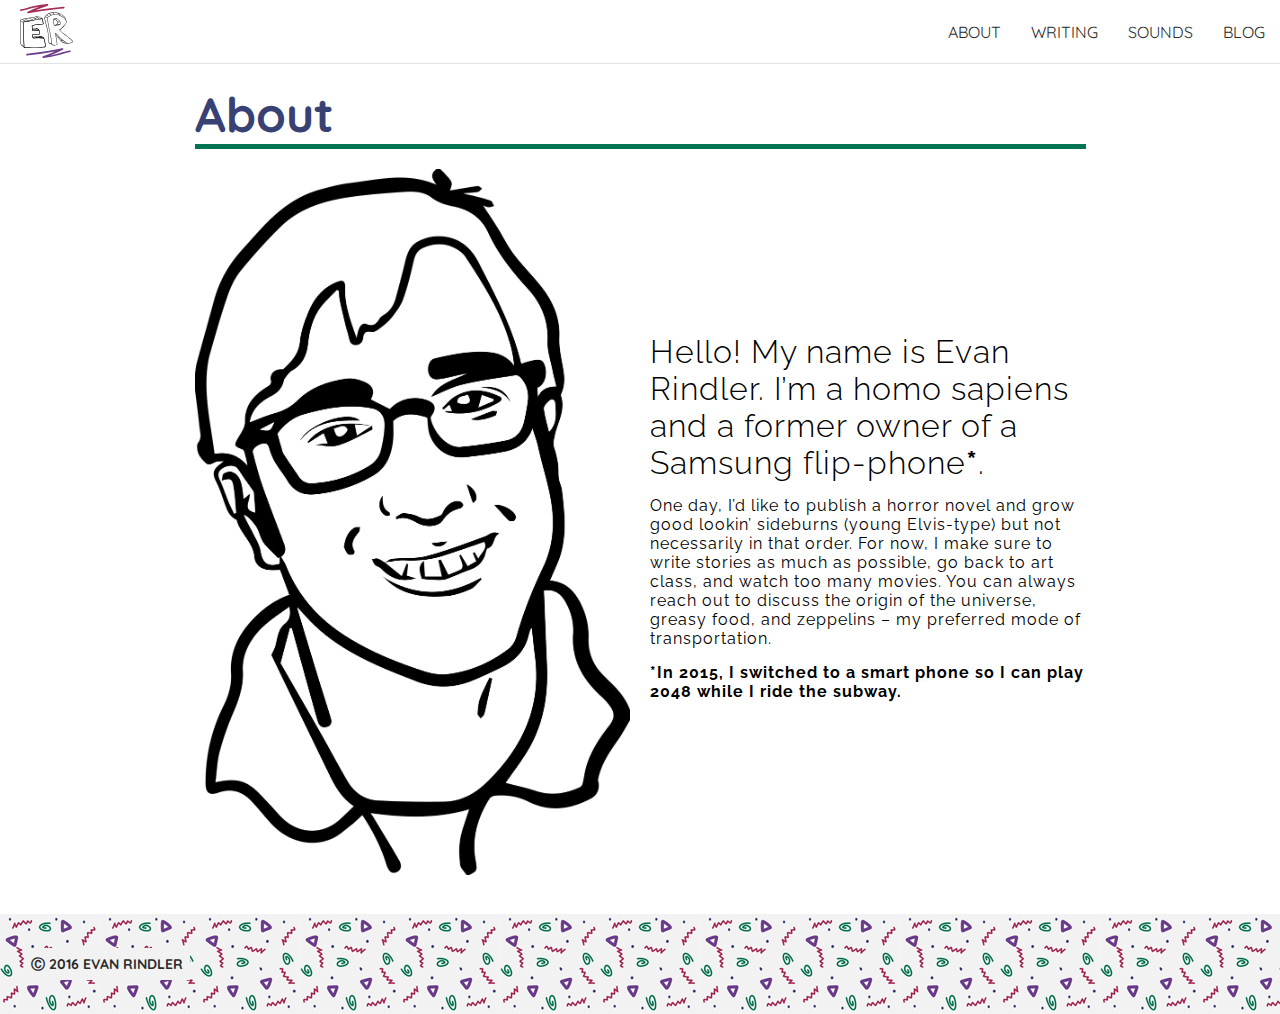
<file: about/index.html>
<!doctype html>
<html>
  <head>
    <meta charset="utf-8">
    
    <!-- Always force latest IE rendering engine or request Chrome Frame -->
    <meta content="IE=edge,chrome=1" http-equiv="X-UA-Compatible">
    <meta name="viewport" content="width=device-width, initial-scale=1">
    <meta property="og:description" content="Evan Rindler's Personal Site">
    <meta property="og:title" content="Evan Rindler">
    <meta property="og:url" content="http://evanrindler.com">
    <link rel="shortcut icon" href="/images/favicon.ico">
    
    <title>Evan Rindler</title>
    <link href="https://fonts.googleapis.com/css?family=Lora:400,400i,700,700i|Quicksand:300,400,700|Raleway:300,400,500,600,700" rel="stylesheet">
    <link href="../stylesheets/normalize.css" rel="stylesheet" type="text/css" /><link href="../stylesheets/index.css" rel="stylesheet" type="text/css" />
    <script src="../javascripts/vendor/jquery.js" type="text/javascript"></script><script src="../javascripts/vendor/tabletop.js" type="text/javascript"></script><script src="../javascripts/data.js" type="text/javascript"></script>
  </head>
  
  <body>
    <nav>
    <div class="nav-wrapper">
        <div class="logo-wrapper">
            <div class="logo clearfix">
                <a href="//www.evanrindler.com/">
                    <img class="personal-logo" src="/images/logo.svg" alt="">
                </a>
            </div>
        </div>
      <ul id="nav-links" class="clearfix">
        <li><a href="http://medium.com/@erindler" target="_blank">Blog</a></li>
        <li><a href="/sounds">Sounds</a></li>
        <li><a href="/writing">Writing</a></li>
        <li><a href="/about">About</a></li>
      </ul>
    </div>
</nav>
    <div class="container">
    <div class="section-wrapper">
        <h1 id="about">About</h1>
        <div class="about-me clearfix">
            <div class="about-image">
                <img src="/images/aboutme.png">
            </div>
            <div class="about-description">
                <p class="intro">Hello! My name is Evan Rindler. I’m a homo sapiens and a former owner of a Samsung flip-phone<strong>*</strong>.</p>
                <p>One day, I’d like to publish a horror novel and grow good lookin’ sideburns (young Elvis-type) but not necessarily in that order.  For now, I make sure to write stories as much as possible, go back to art class, and watch too many movies. You can always reach out to discuss the origin of the universe, greasy food, and zeppelins – my preferred mode of transportation.</p>
                <p><strong>*In 2015, I switched to a smart phone so I can play 2048 while I ride the subway.</strong></p>
            </div>
        </div>
    </div>
</div>
    <footer>
    <div class="credits-container">
        <div class="credits">
            <p><span>&#9400; 2016 Evan Rindler</span></p>
        </div>
    </div>
</footer>
  </body>
</html>
</file>
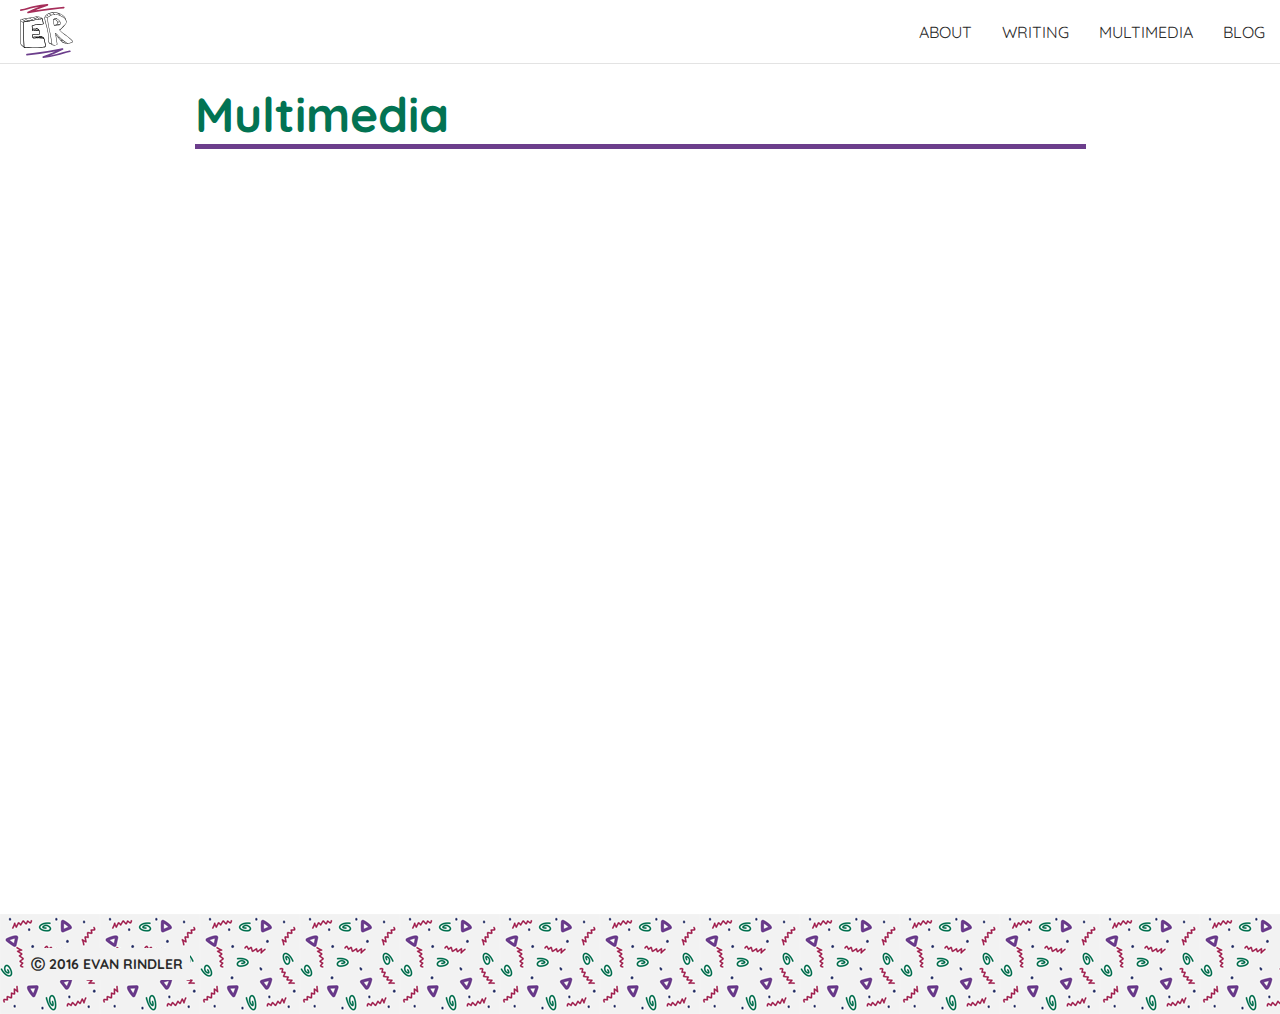
<file: multimedia/index.html>
<!doctype html>
<html>
  <head>
    <meta charset="utf-8">
    
    <!-- Always force latest IE rendering engine or request Chrome Frame -->
    <meta content="IE=edge,chrome=1" http-equiv="X-UA-Compatible">
    <meta name="viewport" content="width=device-width, initial-scale=1">
    <meta property="og:description" content="Evan Rindler's Personal Site">
    <meta property="og:title" content="Evan Rindler">
    <meta property="og:url" content="http://evanrindler.github.io">
    <link rel="shortcut icon" href="/images/favicon.ico">
    
    <title>Evan Rindler</title>
    <link href="https://fonts.googleapis.com/css?family=Lora:400,400i,700,700i|Quicksand:300,400,700|Raleway:300,400,500,600,700" rel="stylesheet">
    <link href="../stylesheets/normalize.css" rel="stylesheet" type="text/css" /><link href="../stylesheets/index.css" rel="stylesheet" type="text/css" />
    <script src="../javascripts/vendor/jquery.js" type="text/javascript"></script><script src="../javascripts/vendor/tabletop.js" type="text/javascript"></script><script src="../javascripts/data.js" type="text/javascript"></script>
  </head>
  
  <body>
    <nav>
    <div class="nav-wrapper">
        <div class="logo-wrapper">
            <div class="logo clearfix">
                <a href="//www.evanrindler.com/">
                    <img class="personal-logo" src="/images/logo.svg" alt="">
                </a>
            </div>
        </div>
      <ul id="nav-links" class="clearfix">
        <li><a href="/blog">Blog</a></li>
        <li><a href="/multimedia">Multimedia</a></li>
        <li><a href="/writing">Writing</a></li>
        <li><a href="/about">About</a></li>
      </ul>
    </div>
</nav>
    <div class="container">
    <div class="section-wrapper media-wrapper">
        <h1 id="multimedia">Multimedia</h1>
        <div class="multimedia-entries">
        </div>
    </div>
</div>
    <footer>
    <div class="credits-container">
        <div class="credits">
            <p><span>&#9400; 2016 Evan Rindler</span></p>
        </div>
    </div>
</footer>
  </body>
</html>
</file>
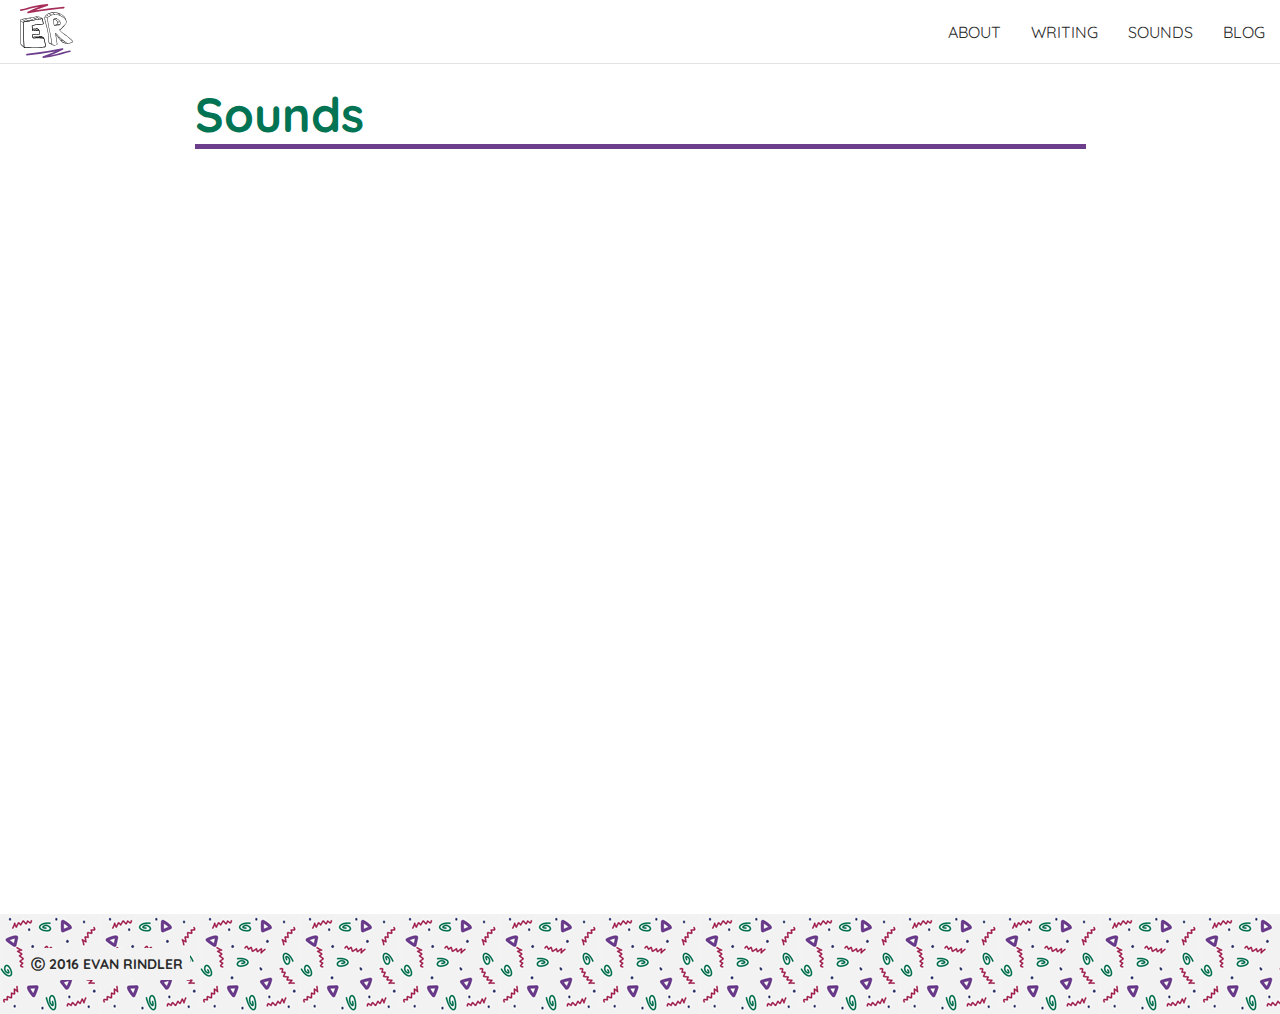
<file: sounds/index.html>
<!doctype html>
<html>
  <head>
    <meta charset="utf-8">
    
    <!-- Always force latest IE rendering engine or request Chrome Frame -->
    <meta content="IE=edge,chrome=1" http-equiv="X-UA-Compatible">
    <meta name="viewport" content="width=device-width, initial-scale=1">
    <meta property="og:description" content="Evan Rindler's Personal Site">
    <meta property="og:title" content="Evan Rindler">
    <meta property="og:url" content="http://evanrindler.com">
    <link rel="shortcut icon" href="/images/favicon.ico">
    
    <title>Evan Rindler</title>
    <link href="https://fonts.googleapis.com/css?family=Lora:400,400i,700,700i|Quicksand:300,400,700|Raleway:300,400,500,600,700" rel="stylesheet">
    <link href="../stylesheets/normalize.css" rel="stylesheet" type="text/css" /><link href="../stylesheets/index.css" rel="stylesheet" type="text/css" />
    <script src="../javascripts/vendor/jquery.js" type="text/javascript"></script><script src="../javascripts/vendor/tabletop.js" type="text/javascript"></script><script src="../javascripts/data.js" type="text/javascript"></script>
  </head>
  
  <body>
    <nav>
    <div class="nav-wrapper">
        <div class="logo-wrapper">
            <div class="logo clearfix">
                <a href="//www.evanrindler.com/">
                    <img class="personal-logo" src="/images/logo.svg" alt="">
                </a>
            </div>
        </div>
      <ul id="nav-links" class="clearfix">
        <li><a href="http://medium.com/@erindler" target="_blank">Blog</a></li>
        <li><a href="/sounds">Sounds</a></li>
        <li><a href="/writing">Writing</a></li>
        <li><a href="/about">About</a></li>
      </ul>
    </div>
</nav>
    <div class="container">
    <div class="section-wrapper media-wrapper">
        <h1 id="multimedia">Sounds</h1>
        <div class="multimedia-entries">
        </div>
    </div>
</div>
    <footer>
    <div class="credits-container">
        <div class="credits">
            <p><span>&#9400; 2016 Evan Rindler</span></p>
        </div>
    </div>
</footer>
  </body>
</html>
</file>
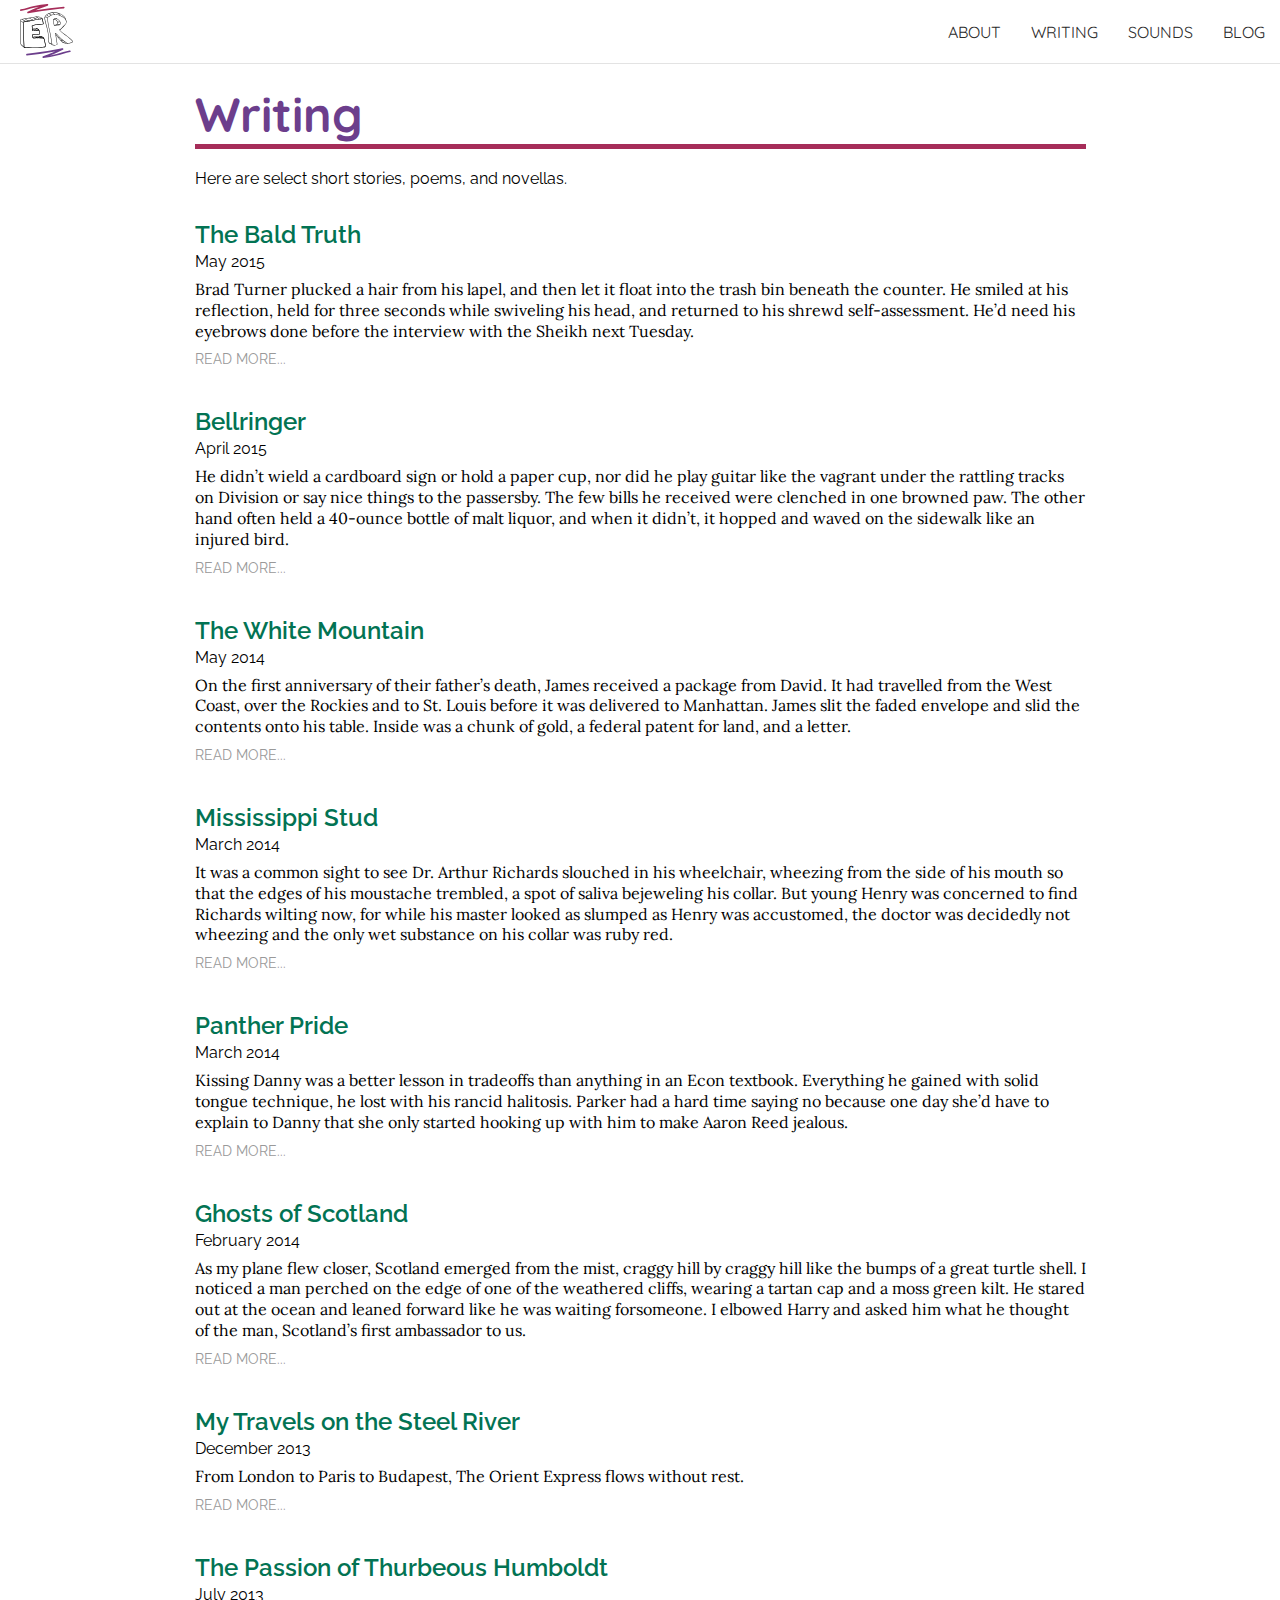
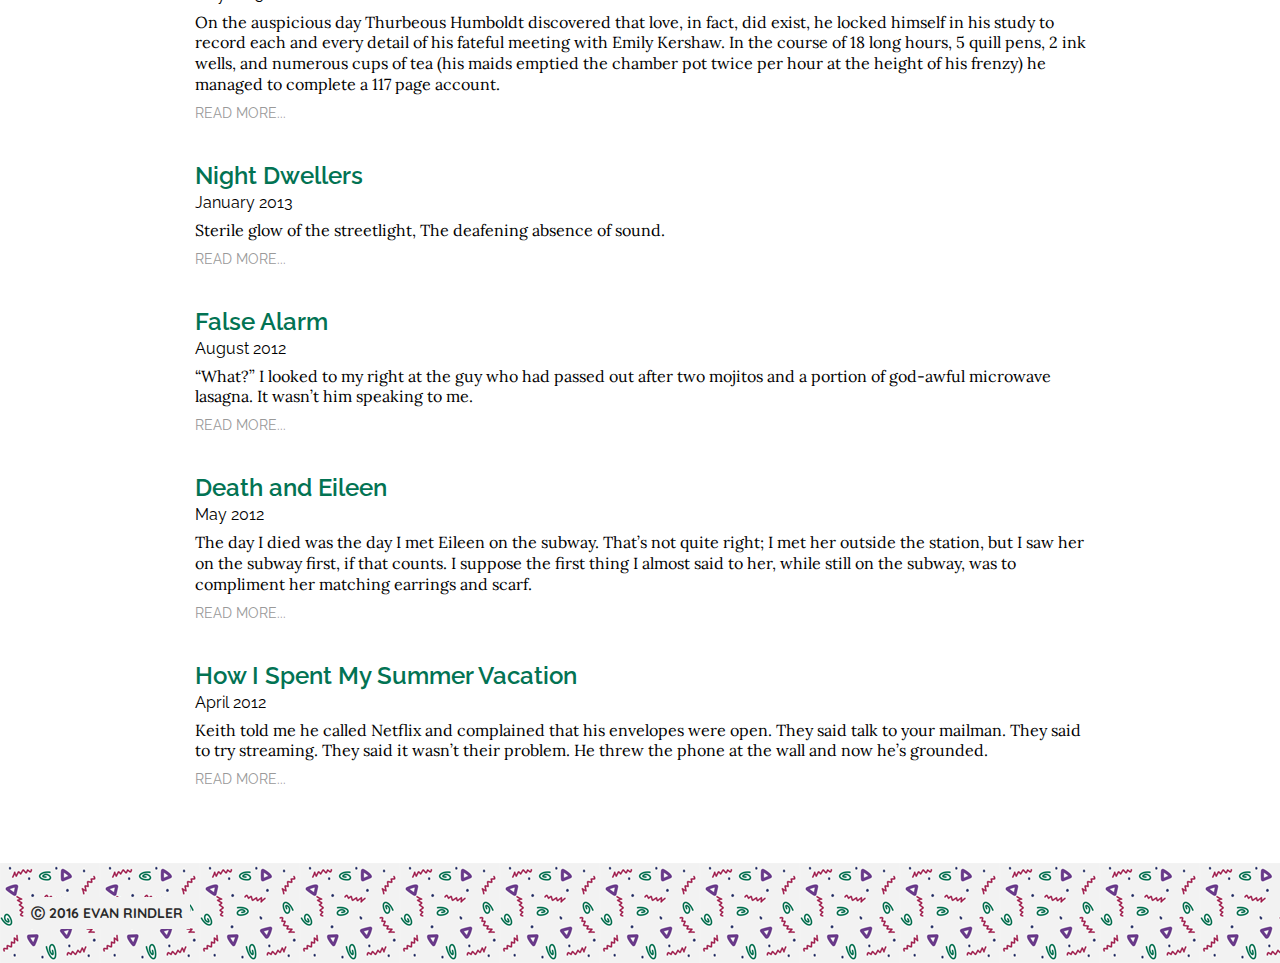
<file: writing/index.html>
<!doctype html>
<html>
  <head>
    <meta charset="utf-8">
    
    <!-- Always force latest IE rendering engine or request Chrome Frame -->
    <meta content="IE=edge,chrome=1" http-equiv="X-UA-Compatible">
    <meta name="viewport" content="width=device-width, initial-scale=1">
    <meta property="og:description" content="Evan Rindler's Personal Site">
    <meta property="og:title" content="Evan Rindler">
    <meta property="og:url" content="http://evanrindler.com">
    <link rel="shortcut icon" href="/images/favicon.ico">
    
    <title>Evan Rindler</title>
    <link href="https://fonts.googleapis.com/css?family=Lora:400,400i,700,700i|Quicksand:300,400,700|Raleway:300,400,500,600,700" rel="stylesheet">
    <link href="../stylesheets/normalize.css" rel="stylesheet" type="text/css" /><link href="../stylesheets/index.css" rel="stylesheet" type="text/css" />
    <script src="../javascripts/vendor/jquery.js" type="text/javascript"></script><script src="../javascripts/vendor/tabletop.js" type="text/javascript"></script><script src="../javascripts/data.js" type="text/javascript"></script>
  </head>
  
  <body>
    <nav>
    <div class="nav-wrapper">
        <div class="logo-wrapper">
            <div class="logo clearfix">
                <a href="//www.evanrindler.com/">
                    <img class="personal-logo" src="/images/logo.svg" alt="">
                </a>
            </div>
        </div>
      <ul id="nav-links" class="clearfix">
        <li><a href="http://medium.com/@erindler" target="_blank">Blog</a></li>
        <li><a href="/sounds">Sounds</a></li>
        <li><a href="/writing">Writing</a></li>
        <li><a href="/about">About</a></li>
      </ul>
    </div>
</nav>
    <div class="container">
    <div class="section-wrapper media-wrapper">
        <h1 id="writing">Writing</h1>
        <p id="writing-description">Here are select short stories, poems, and novellas. </p>
        <div class="story-list">
                <div class="story-entry">
                    <h2>The Bald Truth</h2>
                    <p class="story-date">May 2015</p>
                    <div class="story-preview"><p>Brad Turner plucked a hair from his lapel, and then let it float into the trash bin beneath the counter. He smiled at his reflection, held for three seconds while swiveling his head, and returned to his shrewd self-assessment. He’d need his eyebrows done before the interview with the Sheikh next Tuesday.</p></div>
                    <a href= story/the-bald-truth/ ><p class="read-more">Read more...</p></a>
                </div>
                <div class="story-entry">
                    <h2>Bellringer</h2>
                    <p class="story-date">April 2015</p>
                    <div class="story-preview"><p>He didn’t wield a cardboard sign or hold a paper cup, nor did he play guitar like the vagrant under the rattling tracks on Division or say nice things to the passersby. The few bills he received were clenched in one browned paw. The other hand often held a 40-ounce bottle of malt liquor, and when it didn’t, it hopped and waved on the sidewalk like an injured bird.</p></div>
                    <a href= story/bellringer/ ><p class="read-more">Read more...</p></a>
                </div>
                <div class="story-entry">
                    <h2>The White Mountain</h2>
                    <p class="story-date">May 2014</p>
                    <div class="story-preview"><p>On the first anniversary of their father’s death, James received a package from David. It had travelled from the West Coast, over the Rockies and to St. Louis before it was delivered to Manhattan. James slit the faded envelope and slid the contents onto his table. Inside was a chunk of gold, a federal patent for land, and a letter.</p></div>
                    <a href= story/the-white-mountain/ ><p class="read-more">Read more...</p></a>
                </div>
                <div class="story-entry">
                    <h2>Mississippi Stud</h2>
                    <p class="story-date">March 2014</p>
                    <div class="story-preview"><p>It was a common sight to see Dr. Arthur Richards slouched in his wheelchair, wheezing from the side of his mouth so that the edges of his moustache trembled, a spot of saliva bejeweling his collar. But young Henry was concerned to find Richards wilting now, for while his master looked as slumped as Henry was accustomed, the doctor was decidedly not wheezing and the only wet substance on his collar was ruby red.</p></div>
                    <a href= story/mississippi-stud/ ><p class="read-more">Read more...</p></a>
                </div>
                <div class="story-entry">
                    <h2>Panther Pride</h2>
                    <p class="story-date">March 2014</p>
                    <div class="story-preview"><p>Kissing Danny was a better lesson in tradeoffs than anything in an Econ textbook. Everything he gained with solid tongue technique, he lost with his rancid halitosis. Parker had a hard time saying no because one day she’d have to explain to Danny that she only started hooking up with him to make Aaron Reed jealous.</p></div>
                    <a href= story/panther-pride/ ><p class="read-more">Read more...</p></a>
                </div>
                <div class="story-entry">
                    <h2>Ghosts of Scotland</h2>
                    <p class="story-date">February 2014</p>
                    <div class="story-preview"><p>As my plane flew closer, Scotland emerged from the mist, craggy hill by craggy hill like the bumps of a great turtle shell. I noticed a man perched on the edge of one of the weathered cliffs, wearing a tartan cap and a moss green kilt. He stared out at the ocean and leaned forward like he was waiting forsomeone. I elbowed Harry and asked him what he thought of the man, Scotland’s first ambassador to us.</p></div>
                    <a href= story/ghosts-of-scotland/ ><p class="read-more">Read more...</p></a>
                </div>
                <div class="story-entry">
                    <h2>My Travels on the Steel River</h2>
                    <p class="story-date">December 2013</p>
                    <div class="story-preview"><p>From London to Paris to Budapest, The Orient Express flows without rest.</p></div>
                    <a href= story/my-travels-on-the-steel-river/ ><p class="read-more">Read more...</p></a>
                </div>
                <div class="story-entry">
                    <h2>The Passion of Thurbeous Humboldt</h2>
                    <p class="story-date">July 2013</p>
                    <div class="story-preview"><p>On the auspicious day Thurbeous Humboldt discovered that love, in fact, did exist, he locked himself in his study to record each and every detail of his fateful meeting with Emily Kershaw. In the course of 18 long hours, 5 quill pens, 2 ink wells, and numerous cups of tea (his maids emptied the chamber pot twice per hour at the height of his frenzy) he managed to complete a 117 page account.</p></div>
                    <a href= story/thurbeous-humboldt/ ><p class="read-more">Read more...</p></a>
                </div>
                <div class="story-entry">
                    <h2>Night Dwellers</h2>
                    <p class="story-date">January 2013</p>
                    <div class="story-preview"><p>Sterile glow of the streetlight, The deafening absence of sound.</p></div>
                    <a href= story/night-dwellers/ ><p class="read-more">Read more...</p></a>
                </div>
                <div class="story-entry">
                    <h2>False Alarm</h2>
                    <p class="story-date">August 2012</p>
                    <div class="story-preview"><p>“What?” I looked to my right at the guy who had passed out after two mojitos and a portion of god-awful microwave lasagna. It wasn’t him speaking to me.</p></div>
                    <a href= story/false-alarm/ ><p class="read-more">Read more...</p></a>
                </div>
                <div class="story-entry">
                    <h2>Death and Eileen</h2>
                    <p class="story-date">May 2012</p>
                    <div class="story-preview"><p>The day I died was the day I met Eileen on the subway. That’s not quite right; I met her outside the station, but I saw her on the subway first, if that counts. I suppose the first thing I almost said to her, while still on the subway, was to compliment her matching earrings and scarf.</p></div>
                    <a href= story/death-and-eileen/ ><p class="read-more">Read more...</p></a>
                </div>
                <div class="story-entry">
                    <h2>How I Spent My Summer Vacation</h2>
                    <p class="story-date">April 2012</p>
                    <div class="story-preview"><p>Keith told me he called Netflix and complained that his envelopes were open. They said talk to your mailman. They said to try streaming. They said it wasn’t their problem. He threw the phone at the wall and now he’s grounded.</p></div>
                    <a href= story/summer-vacation/ ><p class="read-more">Read more...</p></a>
                </div>
        </div>
    </div>
</div>
    <footer>
    <div class="credits-container">
        <div class="credits">
            <p><span>&#9400; 2016 Evan Rindler</span></p>
        </div>
    </div>
</footer>
  </body>
</html>
</file>
<file: stylesheets/index.css>
@font-face{font-family:'icomoon';src:url("fonts/icomoon.eot?vcxnuv");src:url("fonts/icomoon.eot?#iefixvcxnuv") format("embedded-opentype"),url("fonts/icomoon.woff?vcxnuv") format("woff"),url("fonts/icomoon.ttf?vcxnuv") format("truetype"),url("fonts/icomoon.svg?vcxnuv#icomoon") format("svg");font-weight:normal;font-style:normal}[class^="icon-"],[class*=" icon-"]{font-family:'icomoon';speak:none;font-style:normal;font-weight:normal;font-variant:normal;text-transform:none;line-height:1;-webkit-font-smoothing:antialiased;-moz-osx-font-smoothing:grayscale}.icon-point-up:before{content:"\ea03"}.icon-facebook:before{content:"\ea8c"}.icon-twitter:before{content:"\ea91"}.share-icons{padding-bottom:10px}.social{padding:0;margin:0}.social a{color:#6C3E8C}.social li{display:inline-block;width:30px;height:30px}.social li a{display:block;text-decoration:none;font-size:13px}.social li span{position:relative;top:10px}.social li:hover{cursor:pointer;color:#2a2a2a}.clearfix:after{visibility:hidden;display:block;font-size:0;content:" ";clear:both;height:0}* html .clearfix{zoom:1}*:first-child+html .clearfix{zoom:1}.logo:before{content:"";display:inline-block;height:100%;vertical-align:middle}.logo{padding:0 1em;float:left}.personal-logo{vertical-align:middle;height:54px;margin-top:-5px}nav{font-family:"Quicksand",Helvetica,sans-serif;text-transform:uppercase;color:#2a2a2a;border-bottom:1px solid #e3e3e3;width:100%;height:64px;line-height:64px}nav a{color:#501f84;text-decoration:none;background:transparent}nav .nav-wrapper{position:relative;height:100%}nav .nav-wrapper i{display:block;font-size:2rem}nav ul{margin:0;list-style-type:none}nav ul li{-webkit-transition:background-color 0.3s;-moz-transition:background-color 0.3s;-o-transition:background-color 0.3s;-ms-transition:background-color 0.3s;transition:background-color 0.3s;float:right;padding:0}nav ul li:hover,nav ul li.active{background-color:rgba(0,0,0,0.1)}nav ul a{text-decoration:none;font-size:1rem;color:#2a2a2a;display:block;padding:0 15px}nav ul.left{float:left}@media screen and (max-width: 768px){nav{height:130px;line-height:15px}#nav-links{margin:0;list-style-type:none;clear:both;width:100%;padding:0px;text-align:center;z-index:2000}#nav-links li{float:none;display:inline-block}.logo{padding:0;float:none;margin-bottom:20px}.personal-logo{height:4em;display:block;margin:0 auto}}@media screen and (max-width: 400px){nav{height:150px}#nav-links li{margin-bottom:10px}}footer{font-family:"Quicksand",Helvetica,sans-serif,Helvetica,sans-serif;background:url(../images/footer_tile.png);background-repeat:repeat;color:white;margin-top:50px;padding-bottom:.5em;padding-top:.5em;width:100%;height:100px}footer:before{content:"";display:inline-block;height:100%;vertical-align:middle}.credits-container{display:inline-block;vertical-align:middle;max-width:68em;margin-left:auto;margin-right:auto;padding:0 1.25em}.credits{padding-bottom:.5em;padding-top:.5em}.credits span{background-color:#f2f2f2;padding:.5em}.credits p{color:#2a2a2a;font-weight:bold;font-size:.875em;line-height:1.5em;text-transform:uppercase;margin:0}.credits p a{color:#2a2a2a;text-decoration:none}*,*:before,*:after{box-sizing:border-box}*{margin:0}html,body{height:100%}.clearfix:after{content:"";display:table;clear:both}.container{width:100%;max-width:990px;margin:0 auto;position:relative;min-height:100%;margin-bottom:-100px}h1{font-size:3em;font-family:"Quicksand",Helvetica,sans-serif;margin:0;padding-top:20px}p{margin:0}#about{color:#384173;margin-bottom:20px;border-bottom:5px solid #027353}.section-wrapper{max-width:90%;margin:0 auto}.about-me{display:flex;justify-content:center;align-items:center;margin-bottom:120px}.about-image{width:50%}.about-image img{width:100%}.about-description{width:50%;font-family:"Raleway",Helvetica,sans-serif;margin-left:20px}.about-description p{margin-bottom:15px;letter-spacing:1px}.intro{font-size:2em;font-weight:300}#writing{color:#6C3E8C;margin-bottom:20px;border-bottom:5px solid #A62D59}#writing-description{font-family:"Raleway",Helvetica,sans-serif;margin-bottom:2em}.story-list{padding-bottom:1em}.story-entry{margin-bottom:40px}.story-entry h2{color:#027353;font-family:"Raleway",Helvetica,sans-serif;font-weight:600}.story-entry a{text-decoration:none}.story-date{font-family:"Raleway",Helvetica,sans-serif;margin-top:3px}.story-preview{font-family:"Lora",Georgia,serif;margin-top:8px;line-height:1.3}.read-more{text-transform:uppercase;font-family:"Raleway",Helvetica,sans-serif;margin-top:10px;font-size:0.85em;color:#999}.read-more:hover{text-decoration:underline;cursor:pointer}#multimedia{color:#027353;margin-bottom:20px;border-bottom:5px solid #6C3E8C}.multimedia-entries{margin-top:2em}.media-wrapper{margin-bottom:120px}.sound{font-family:"Raleway",Helvetica,sans-serif;margin-bottom:3em}.sound h3{margin-bottom:10px;text-transform:uppercase;color:#fff;font-weight:300}.sound h3 span{background-color:#A62D59;padding:5px 10px}.sound-description{margin-top:10px;margin-bottom:10px}@media screen and (max-width: 768px){.about-me{display:block}.about-description{margin-left:0;width:100%}.about-image{max-width:80%;margin:0 auto}.intro{text-align:center}}
</file>
